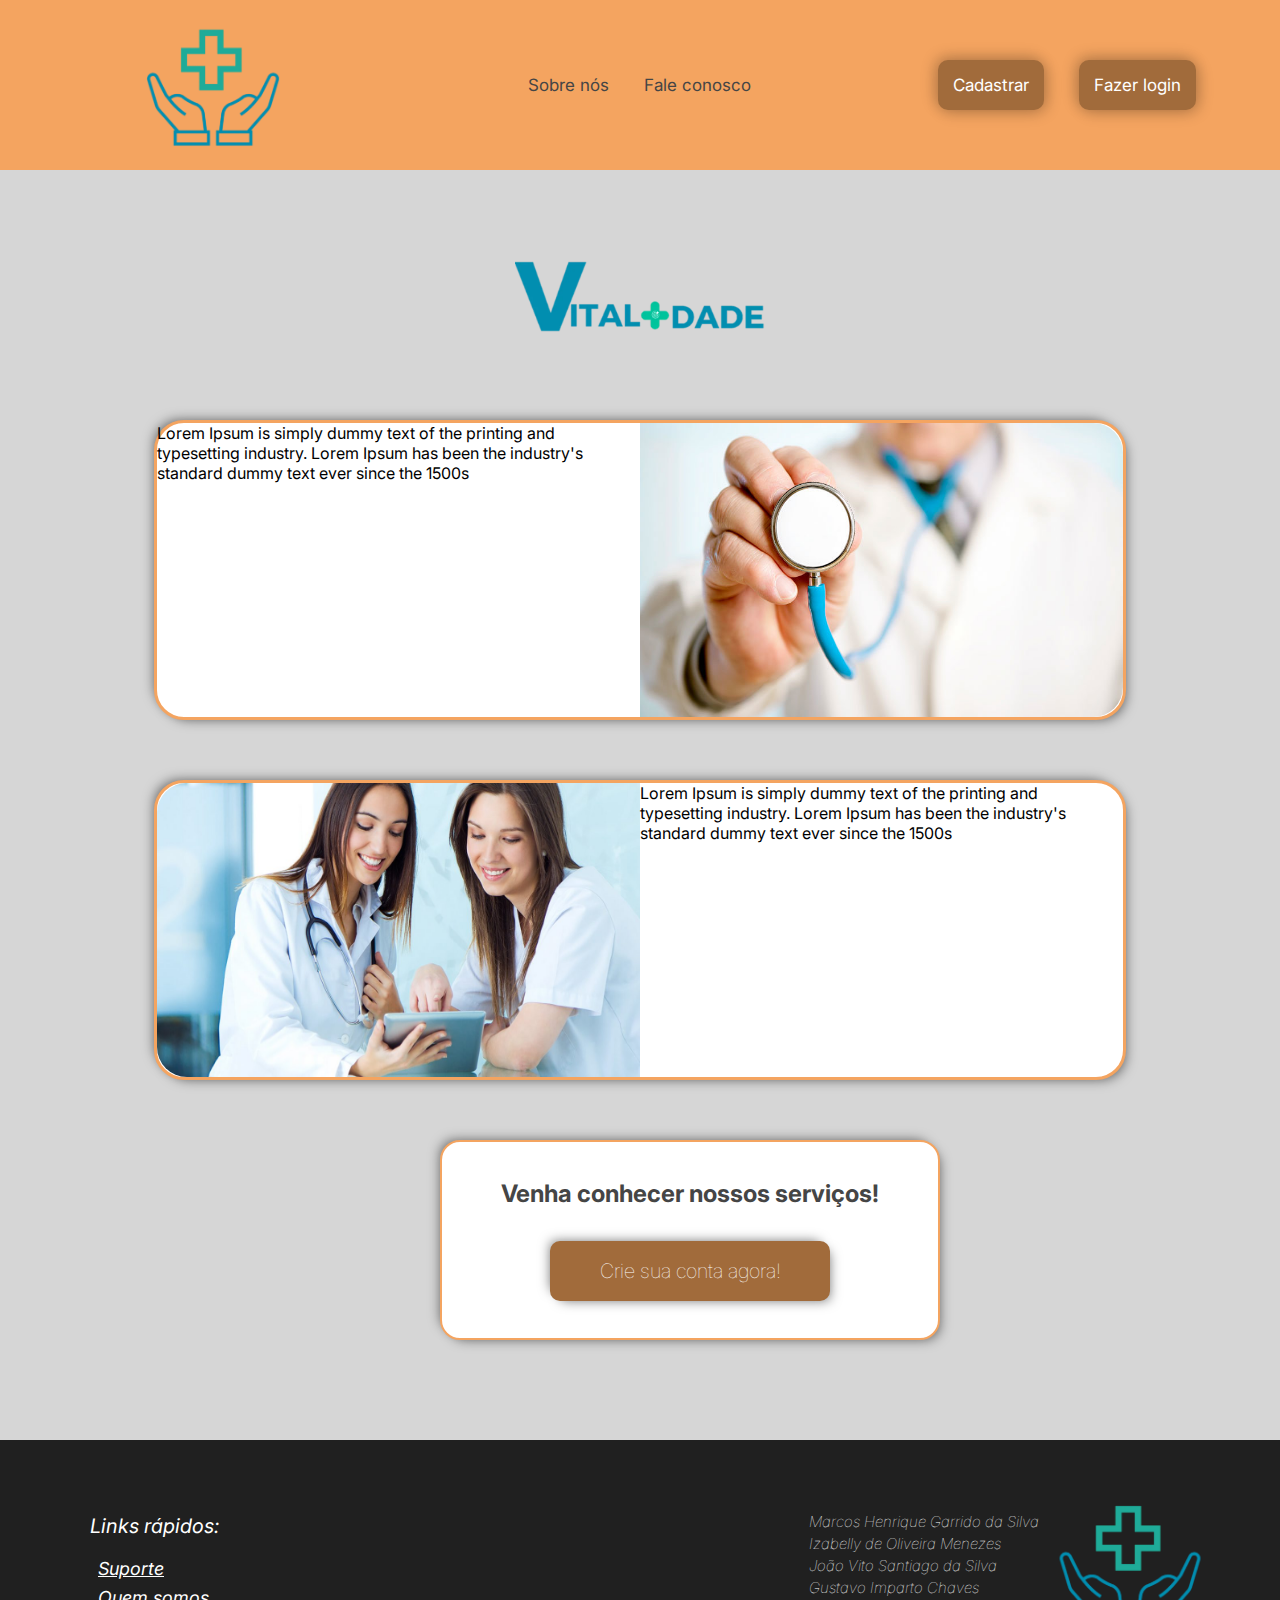
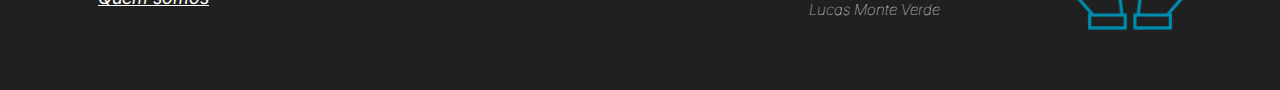
<file: GS -Style/index.html>
<!DOCTYPE html>
<html lang="pt-br">
<head>
    <meta charset="UTF-8">
    <meta name="viewport" content="width=device-width, initial-scale=1.0">
    <title>Index</title>
    <link rel="stylesheet" href="./css/style.css">
    <link rel="stylesheet" href="./css/index.css">
</head>
<body>
    <header>
        <a href="index.html">
            <img src="./images/VitalidadeLogo.png" height="150px" width="150" alt="Vitalidade Logo" class="logo">
        </a>
        <nav class="navegar">
            <ul class="listaHeader">
                <li class="itemHeader"><a href="./quemSomos.html">Sobre nós</a></li>
                <li class="itemHeader"><a href="./suporte.html">Fale conosco</a></li>
            </ul>
        </nav>
        <nav class="login">
            <ul class="listaHeader">
                <li class="itemHeader"><a href="./cadastrar.html">Cadastrar</a></li>
                <li class="itemHeader"><a href="./login.html">Fazer login</a></li>
            </ul>
        </nav>
    </header>

    <div class="corpo">
        <div>
            <img src="./images/VitalidadeEscrito.png" height="250px" width="250" alt="Vitalidade">
    
        </div>
        <section class="primeiraSection">
            <div class="anuncio">
                <div>
                    <p> Lorem Ipsum is simply dummy text of the printing and typesetting industry. Lorem Ipsum has been the industry's standard dummy text ever since the 1500s</p>
                </div>
                <img src="./images/imagesMed/caletoscopio.jpg" alt="caletoscopio" class="imageMed1">
            </div>
            <div class="anuncio">
                <img src="./images/imagesMed/intermedica.jpg" alt="intermedica" class="imageMed2">
                <div>
                    <p> Lorem Ipsum is simply dummy text of the printing and typesetting industry. Lorem Ipsum has been the industry's standard dummy text ever since the 1500s</p>
                </div>
            </div>

        </section>

        <section class="crieSuaConta">

            <div class="contato">
                <h2> Venha conhecer nossos serviços!</h2>
                
                <a href="./cadastrar.html" class="contrate">Crie sua conta agora!</a>
            </div>
            
        </section>
       
        
        
        
    </div>

    <footer>
        <nav class="linksRapidos">
            <p>Links rápidos:</p>
            <ul class="links">
                <li class="link"><a href="./suporte.html">Suporte</a></li>
                <li class="link"><a href="./quemSomos.html">Quem somos</a></li>
            </ul>
        </nav>

        <div class="shield">
            <ul class="grupo">
                <li class="integrante">Marcos Henrique Garrido da Silva</li>
                <li class="integrante">Izabelly de Oliveira Menezes</li>
                <li class="integrante">João Vito Santiago da Silva</li>
                <li class="integrante">Gustavo Imparto Chaves</li>
                <li class="integrante">Lucas Monte Verde</li>
            </ul>
            <img src="./images/VitalidadeLogo.png" height="160px" width="160px">
        </div>
    </footer>
</body>
</html>
</file>
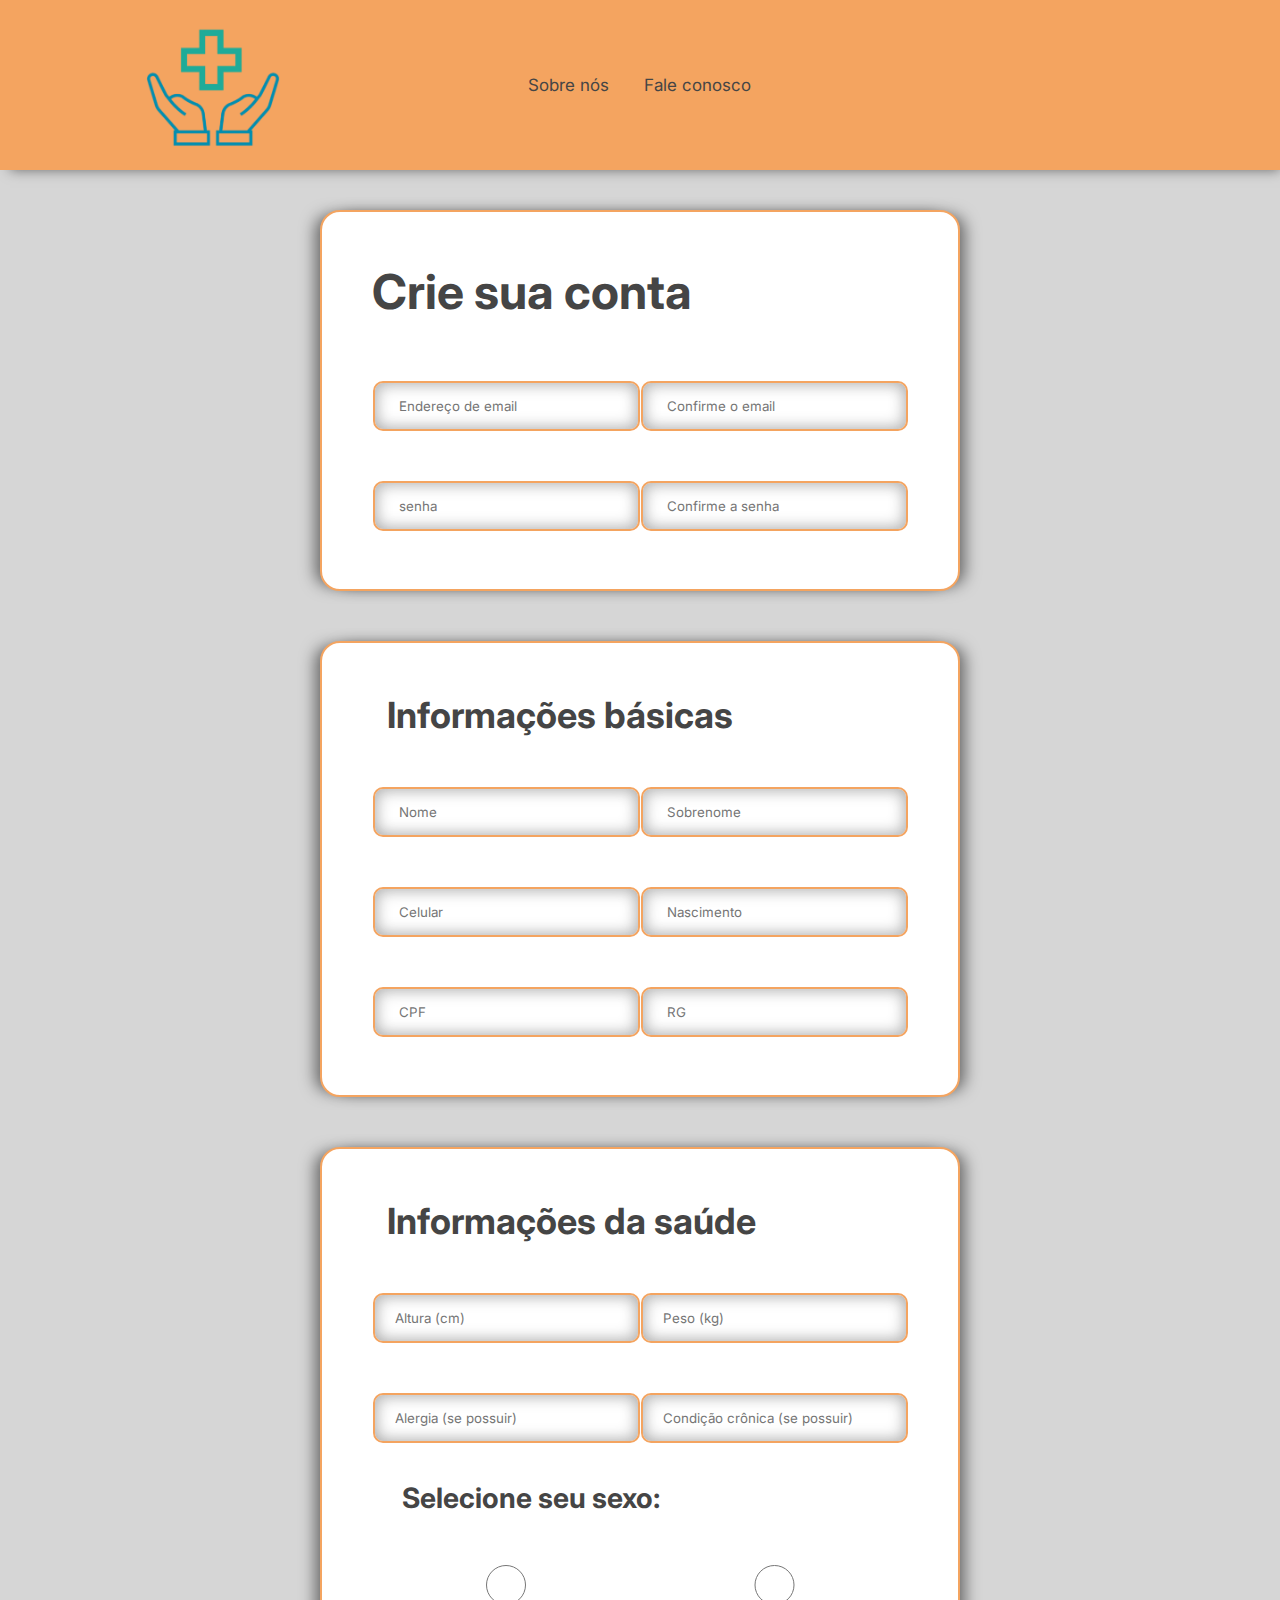
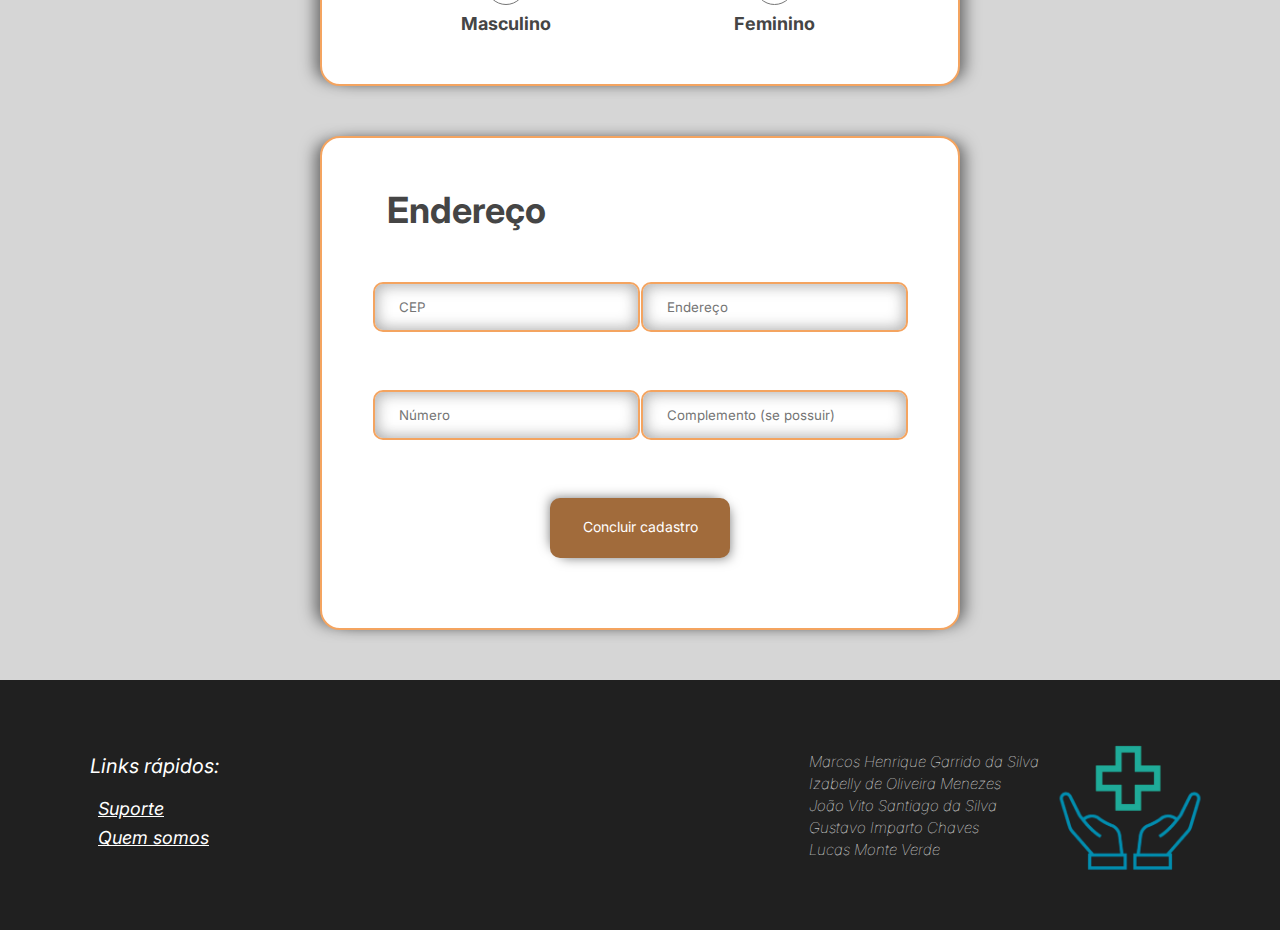
<file: GS -Style/cadastrar.html>
<!DOCTYPE html>
<html lang="pt-br">
<head>
    <meta charset="UTF-8">
    <meta name="viewport" content="width=device-width, initial-scale=1.0">
    <title>Cadastrar</title>
    <link rel="stylesheet" href="./css/style.css">
    <link rel="stylesheet" href="./css/cadastro.css">
</head>
<body>
    <header>
        <a href="index.html">
            <img src="./images/VitalidadeLogo.png" height="150px" width="150" alt="Vitalidade Logo" class="logo">
        </a>
        <nav class="navegar">
            <ul class="listaHeader">
                <li class="itemHeader"><a href="./quemSomos.html">Sobre nós</a></li>
                <li class="itemHeader"><a href="./suporte.html">Fale conosco</a></li>
            </ul>
        </nav>
    </header>


    <div class="telaCad">
        <div class="efetuarCad">
            <h1>Crie sua conta</h1>
            <div class="gridding">
                <div class="part1">
                    
                    <input type="email" id="email" name="email" placeholder=" Endereço de email" required>
                    <input type="senha" id="senha" name="senha"  placeholder=" senha" required>
                   
                </div>

                <div class="part2">
                    <input type="confirmarEmail" id="confirmarEmail" name="confirmarEmail" placeholder=" Confirme o email" required>
                    <input type="confirmarSenha" id="confirmarSenha" name="confirmarSenha"  placeholder=" Confirme a senha" required>
                    
                </div>
            </div>

        </div>
    </div>

    
    <div class="telaCad">
        <div class="efetuarCad">
            <h2>Informações básicas</h2>
            <div class="gridding">
                <div class="part1">
                    <input type="nome" id="nome" name="nome" placeholder=" Nome" required>
                    <input type="celular" id="celular" name="celular" placeholder=" Celular" required>
                    <input type="CPF" id="CPF" name="CPF" placeholder=" CPF" required>
                </div>

                <div class="part2">
                    <input type="sobrenome" id="sobrenome" name="sobrenome" placeholder=" Sobrenome" required>
                    <input type="nascimento" id="nascimento" name="nascimento"  placeholder=" Nascimento" required>
                    <input type="RG" id="RG" name="RG" placeholder=" RG" required>
                </div>
                
                
            </div>
        </div>
    </div>

    <div class="telaCad">
        <div class="efetuarCad">
            <h2>Informações da saúde</h2>
            <div class="gridding">
                <div class="part1">
                    <input type="altura" id="altura" name="altura" placeholder="Altura (cm)" required>
                    <input type="alergia" id="alergia" name="alergia" placeholder="Alergia (se possuir)">
                </div>

                <div class="part2">
                    <input type="peso" id="peso" name="peso" placeholder="Peso (kg)" required>
                    <input type="condicao" id="condicao" name="condicao" placeholder="Condição crônica (se possuir)">
                </div>
                
                
            </div>
            <label for="sexo" class="labelSexo">
                <h3>Selecione seu sexo:</h3>
                <div class="gridding">
                    <label>
                        <input type="radio" name="sexo" value="masculino" class="opcaoSexo"> Masculino
                    </label>
                    <label>
                        <input type="radio" name="sexo" value="feminino" class="opcaoSexo"> Feminino
                    </label>
                </div>
            </label>
        </div>
    </div>

    <div class="telaCad">
        <div class="efetuarCad">
            
            <h2>Endereço</h2>
            
            <div class="gridding">
                <div class="part1">
                    <input type="CEP" id="CEP" name="CEP" placeholder=" CEP" required>
                </div>

                <div class="part2"> 
                    <input type="endereco" id="endereco" name="endereco" placeholder=" Endereço" required>
                </div>
            </div>
                

            <div class="gridding">
                <div class="part1">
                    <input type="numero" id="numero"  name="numero" placeholder=" Número" required>
                </div>
                <div class="part2">
                    <input type="complemento" id="complemento" name="complemento" placeholder=" Complemento (se possuir)">
                </div>
            </div>
                    
            

            <a href="./usuario.html" class="buttom">Concluir cadastro</a>
        </div>
    </div>



    <footer>
        <nav class="linksRapidos">
            <p>Links rápidos:</p>
            <ul class="links">
                <li class="link"><a href="./suporte.html">Suporte</a></li>
                <li class="link"><a href="./quemSomos.html">Quem somos</a></li>
            </ul>
        </nav>

        <div class="shield">
            <ul class="grupo">
                <li class="integrante">Marcos Henrique Garrido da Silva</li>
                <li class="integrante">Izabelly de Oliveira Menezes</li>
                <li class="integrante">João Vito Santiago da Silva</li>
                <li class="integrante">Gustavo Imparto Chaves</li>
                <li class="integrante">Lucas Monte Verde</li>
            </ul>
            <img src="./images/VitalidadeLogo.png" height="160px" width="160px">
        </div>
    </footer>
</body>
</html>
</file>
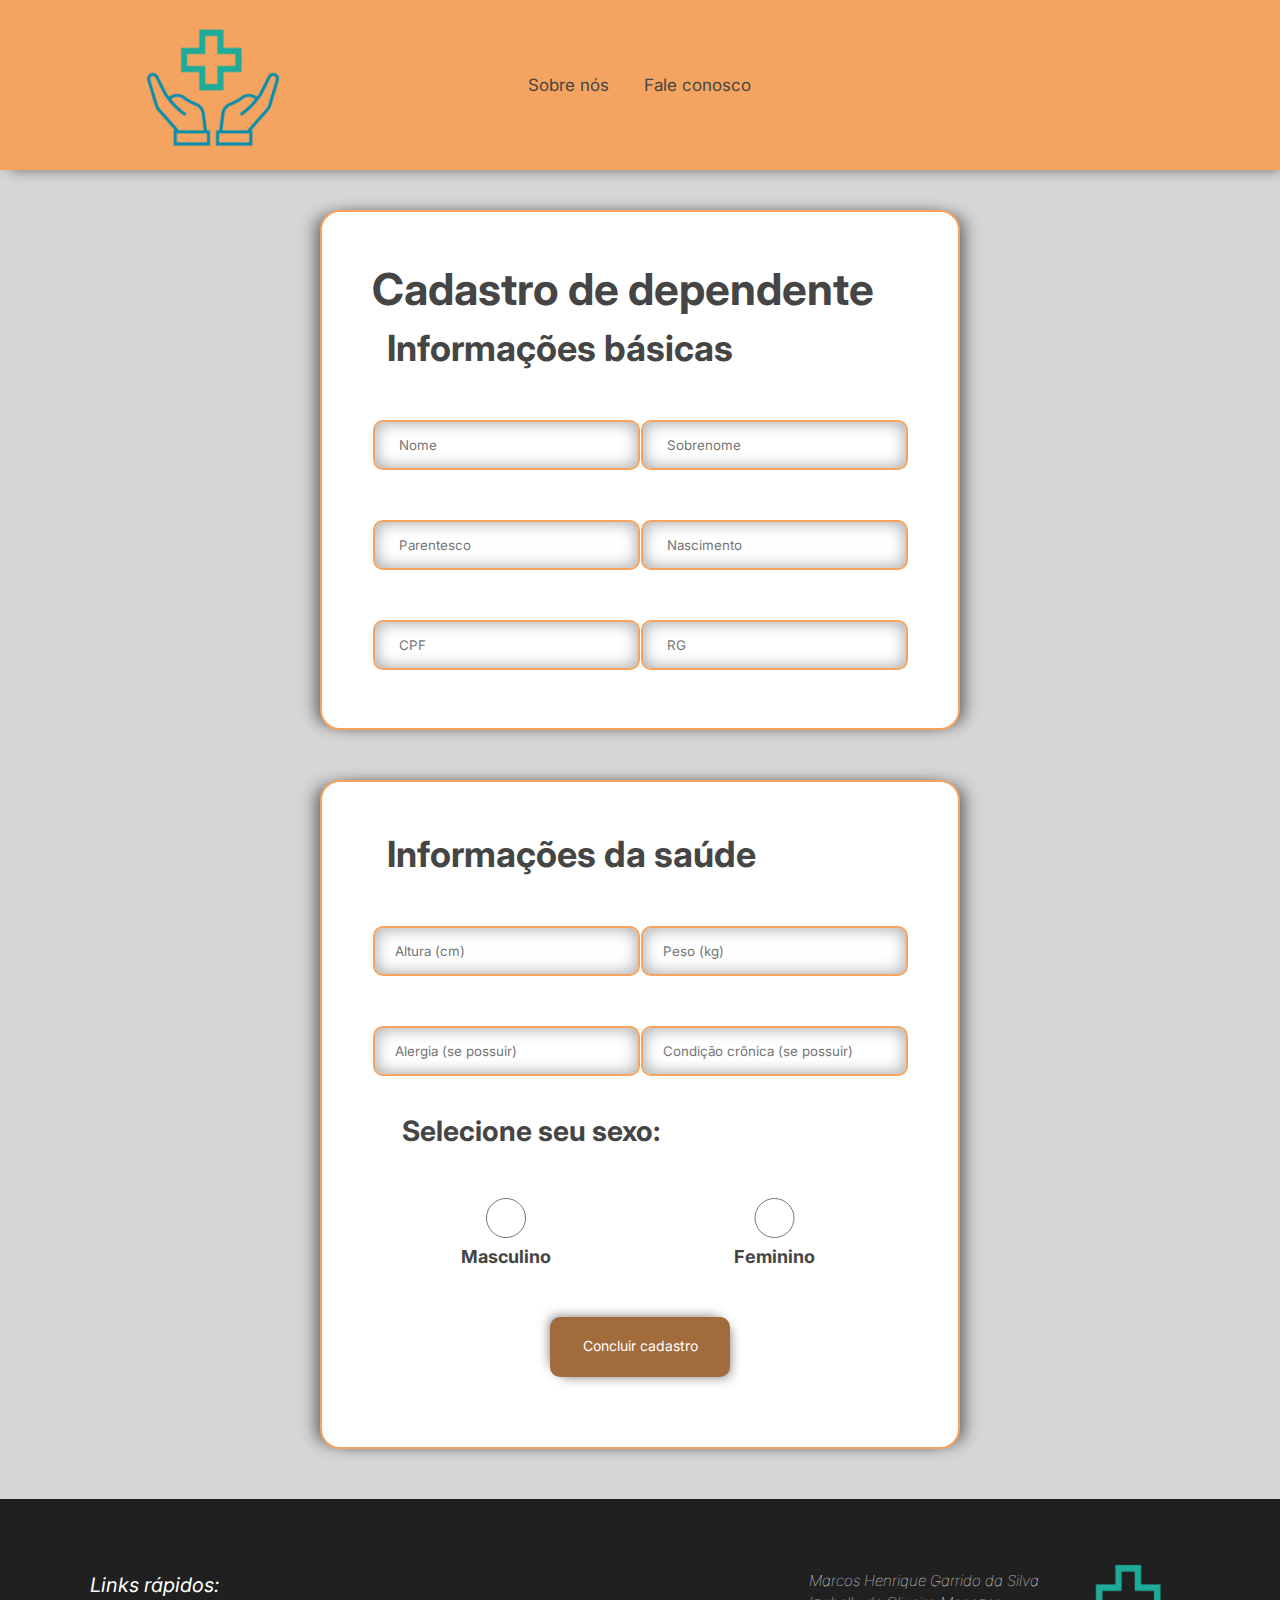
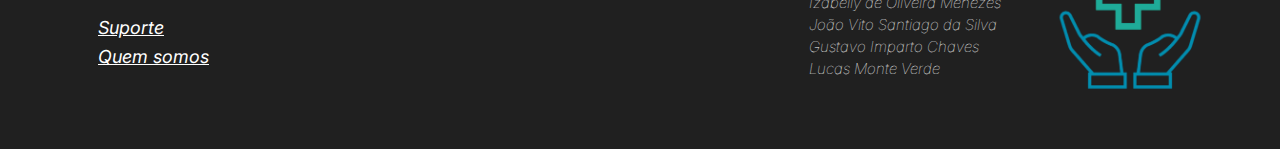
<file: GS -Style/cadastrarDependente.html>
<!DOCTYPE html>
<html lang="pt-br">
<head>
    <meta charset="UTF-8">
    <meta name="viewport" content="width=device-width, initial-scale=1.0">
    <title>Cadastrar</title>
    <link rel="stylesheet" href="./css/style.css">
    <link rel="stylesheet" href="./css/cadastro.css">
</head>
<body>
    <header>
        <a href="index.html">
            <img src="./images/VitalidadeLogo.png" height="150px" width="150" alt="Vitalidade Logo" class="logo">
        </a>
        <nav class="navegar">
            <ul class="listaHeader">
                <li class="itemHeader"><a href="./quemSomos.html">Sobre nós</a></li>
                <li class="itemHeader"><a href="./suporte.html">Fale conosco</a></li>
            </ul>
        </nav>
    </header>


    <div class="telaCad">
        <div class="efetuarCad">
            <h1 class="cadDepend">Cadastro de dependente</h1>
            <h2>Informações básicas</h2>
            <div class="gridding">
                <div class="part1">
                    <input type="nome" id="nome" name="nome" placeholder=" Nome" required>
                    <input type="parentesco" id="parentesco" name="parentesco" placeholder=" Parentesco" required>
                    <input type="CPF" id="CPF" name="CPF" placeholder=" CPF" required>
                </div>

                <div class="part2">
                    <input type="sobrenome" id="sobrenome" name="sobrenome" placeholder=" Sobrenome" required>
                    <input type="nascimento" id="nascimento" name="nascimento"  placeholder=" Nascimento" required>
                    <input type="RG" id="RG" name="RG" placeholder=" RG" required>
                </div>
                
                
            </div>
        </div>
    </div>

    <div class="telaCad">
        <div class="efetuarCad">
            <h2>Informações da saúde</h2>
            <div class="gridding">
                <div class="part1">
                    <input type="altura" id="altura" name="altura" placeholder="Altura (cm)" required>
                    <input type="alergia" id="alergia" name="alergia" placeholder="Alergia (se possuir)">
                </div>

                <div class="part2">
                    <input type="peso" id="peso" name="peso" placeholder="Peso (kg)" required>
                    <input type="condicao" id="condicao" name="condicao" placeholder="Condição crônica (se possuir)">
                </div>
                
                
            </div>
            <label for="sexo" class="labelSexo">
                <h3>Selecione seu sexo:</h3>
                <div class="gridding">
                    <label>
                        <input type="radio" name="sexo" value="masculino" class="opcaoSexo"> Masculino
                    </label>
                    <label>
                        <input type="radio" name="sexo" value="feminino" class="opcaoSexo"> Feminino
                    </label>
                </div>
            </label>
        
            <a href="./usuario.html" class="buttom">Concluir cadastro</a>
        </div>
    </div>



    <footer>
        <nav class="linksRapidos">
            <p>Links rápidos:</p>
            <ul class="links">
                <li class="link"><a href="./suporte.html">Suporte</a></li>
                <li class="link"><a href="./quemSomos.html">Quem somos</a></li>
            </ul>
        </nav>

        <div class="shield">
            <ul class="grupo">
                <li class="integrante">Marcos Henrique Garrido da Silva</li>
                <li class="integrante">Izabelly de Oliveira Menezes</li>
                <li class="integrante">João Vito Santiago da Silva</li>
                <li class="integrante">Gustavo Imparto Chaves</li>
                <li class="integrante">Lucas Monte Verde</li>
            </ul>
            <img src="./images/VitalidadeLogo.png" height="160px" width="160px">
        </div>
    </footer>
</body>
</html>
</file>
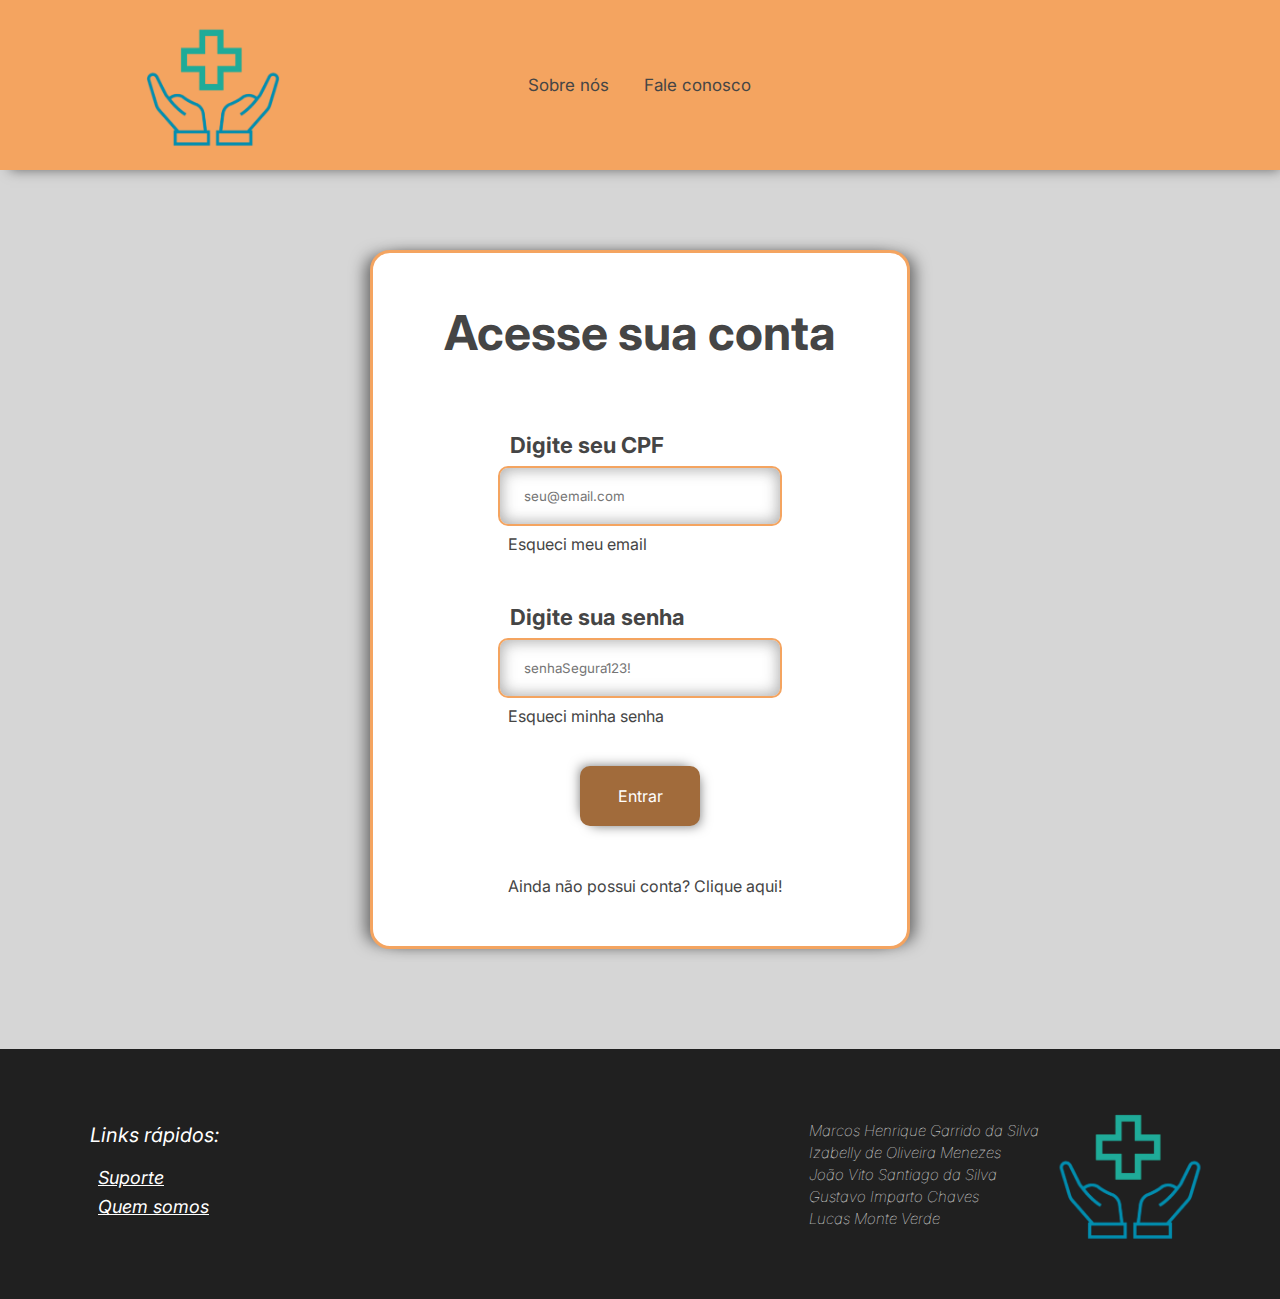
<file: GS -Style/login.html>
<!DOCTYPE html>
<html lang="pt-br">
<head>
    <meta charset="UTF-8">
    <meta name="viewport" content="width=device-width, initial-scale=1.0">
    <title>Login</title>
    <link rel="stylesheet" href="./css/style.css">
    <link rel="stylesheet" href="./css/login.css">
</head>
<body>
    <header>
        <a href="index.html">
            <img src="./images/VitalidadeLogo.png" height="150px" width="150" alt="Vitalidade Logo" class="logo">
        </a>
        
        <nav class="navegar">
            <ul class="listaHeader">
                <li class="itemHeader"><a href="./quemSomos.html">Sobre nós</a></li>
                <li class="itemHeader"><a href="./suporte.html">Fale conosco</a></li>
            </ul>
        </nav>
    </header>


    <div class="telaLogin">
        <h1>Acesse sua conta</h1>
        <div class="efetuarLogin">

            <label> Digite seu CPF</label>
            <input type="CPF" id="CPF" name="CPF" placeholder=" seu@email.com" required>
            <a href="./recuperar.html">Esqueci meu email</a>

            <label> Digite sua senha</label>
            <input type="password" id="password" name="password" placeholder=" senhaSegura123!" requiredrequired>
            <a href="./recuperar.html">Esqueci minha senha</a>

            <button type="submit">Entrar</button>

            <a href="./cadastrar.html">Ainda não possui conta? Clique aqui!</a>
        </div>    
    </div>



    <footer>
        <nav class="linksRapidos">
            <p>Links rápidos:</p>
            <ul class="links">
                <li class="link"><a href="./suporte.html">Suporte</a></li>
                <li class="link"><a href="./quemSomos.html">Quem somos</a></li>
            </ul>
        </nav>

        <div class="shield">
            <ul class="grupo">
                <li class="integrante">Marcos Henrique Garrido da Silva</li>
                <li class="integrante">Izabelly de Oliveira Menezes</li>
                <li class="integrante">João Vito Santiago da Silva</li>
                <li class="integrante">Gustavo Imparto Chaves</li>
                <li class="integrante">Lucas Monte Verde</li>
            </ul>
            <img src="./images/VitalidadeLogo.png" height="160px" width="160px">
        </div>
    </footer>
</body>
</html>
</file>
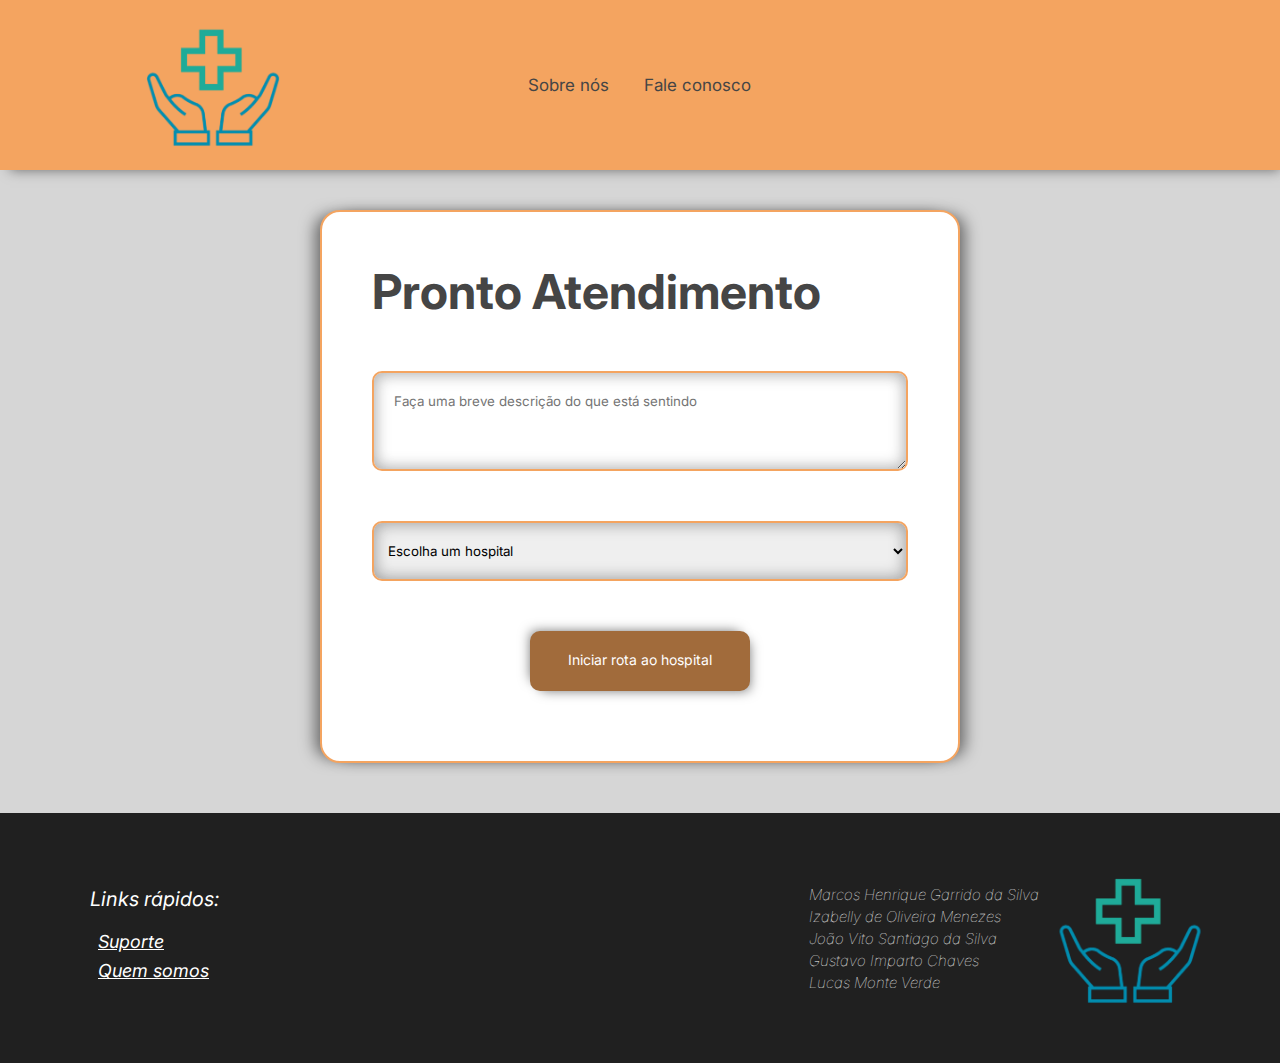
<file: GS -Style/prontoAtendimento.html>
<!DOCTYPE html>
<html lang="pt-br">
<head>
    <meta charset="UTF-8">
    <meta name="viewport" content="width=device-width, initial-scale=1.0">
    <title>Cadastrar</title>
    <link rel="stylesheet" href="./css/style.css">
    <link rel="stylesheet" href="./css/prontoAtendimento.css">
</head>
<body>
    <header>
        <a href="index.html">
            <img src="./images/VitalidadeLogo.png" height="150px" width="150" alt="Vitalidade Logo" class="logo">
        </a>
        <nav class="navegar">
            <ul class="listaHeader">
                <li class="itemHeader"><a href="./quemSomos.html">Sobre nós</a></li>
                <li class="itemHeader"><a href="./suporte.html">Fale conosco</a></li>
            </ul>
        </nav>
    </header>


    <div class="telaCad">
        <div class="efetuarCad">
            <h1>Pronto Atendimento</h1>
            
            <textarea id="texto" name="texto" rows="4" cols="50" placeholder="Faça uma breve descrição do que está sentindo" class="breveTexto"></textarea>


            
            <select id="opcoes" name="opcoes">
                <option value="" disabled selected>Escolha um hospital</option>
                <option value="notreDame">Notre Dame Intermédica</option>
            </select>
            
        
            <a href="./usuario.html" class="buttom">Iniciar rota ao hospital</a>
        </div>
    </div>



    <footer>
        <nav class="linksRapidos">
            <p>Links rápidos:</p>
            <ul class="links">
                <li class="link"><a href="./suporte.html">Suporte</a></li>
                <li class="link"><a href="./quemSomos.html">Quem somos</a></li>
            </ul>
        </nav>

        <div class="shield">
            <ul class="grupo">
                <li class="integrante">Marcos Henrique Garrido da Silva</li>
                <li class="integrante">Izabelly de Oliveira Menezes</li>
                <li class="integrante">João Vito Santiago da Silva</li>
                <li class="integrante">Gustavo Imparto Chaves</li>
                <li class="integrante">Lucas Monte Verde</li>
            </ul>
            <img src="./images/VitalidadeLogo.png" height="160px" width="160px">
        </div>
    </footer>
</body>
</html>
</file>
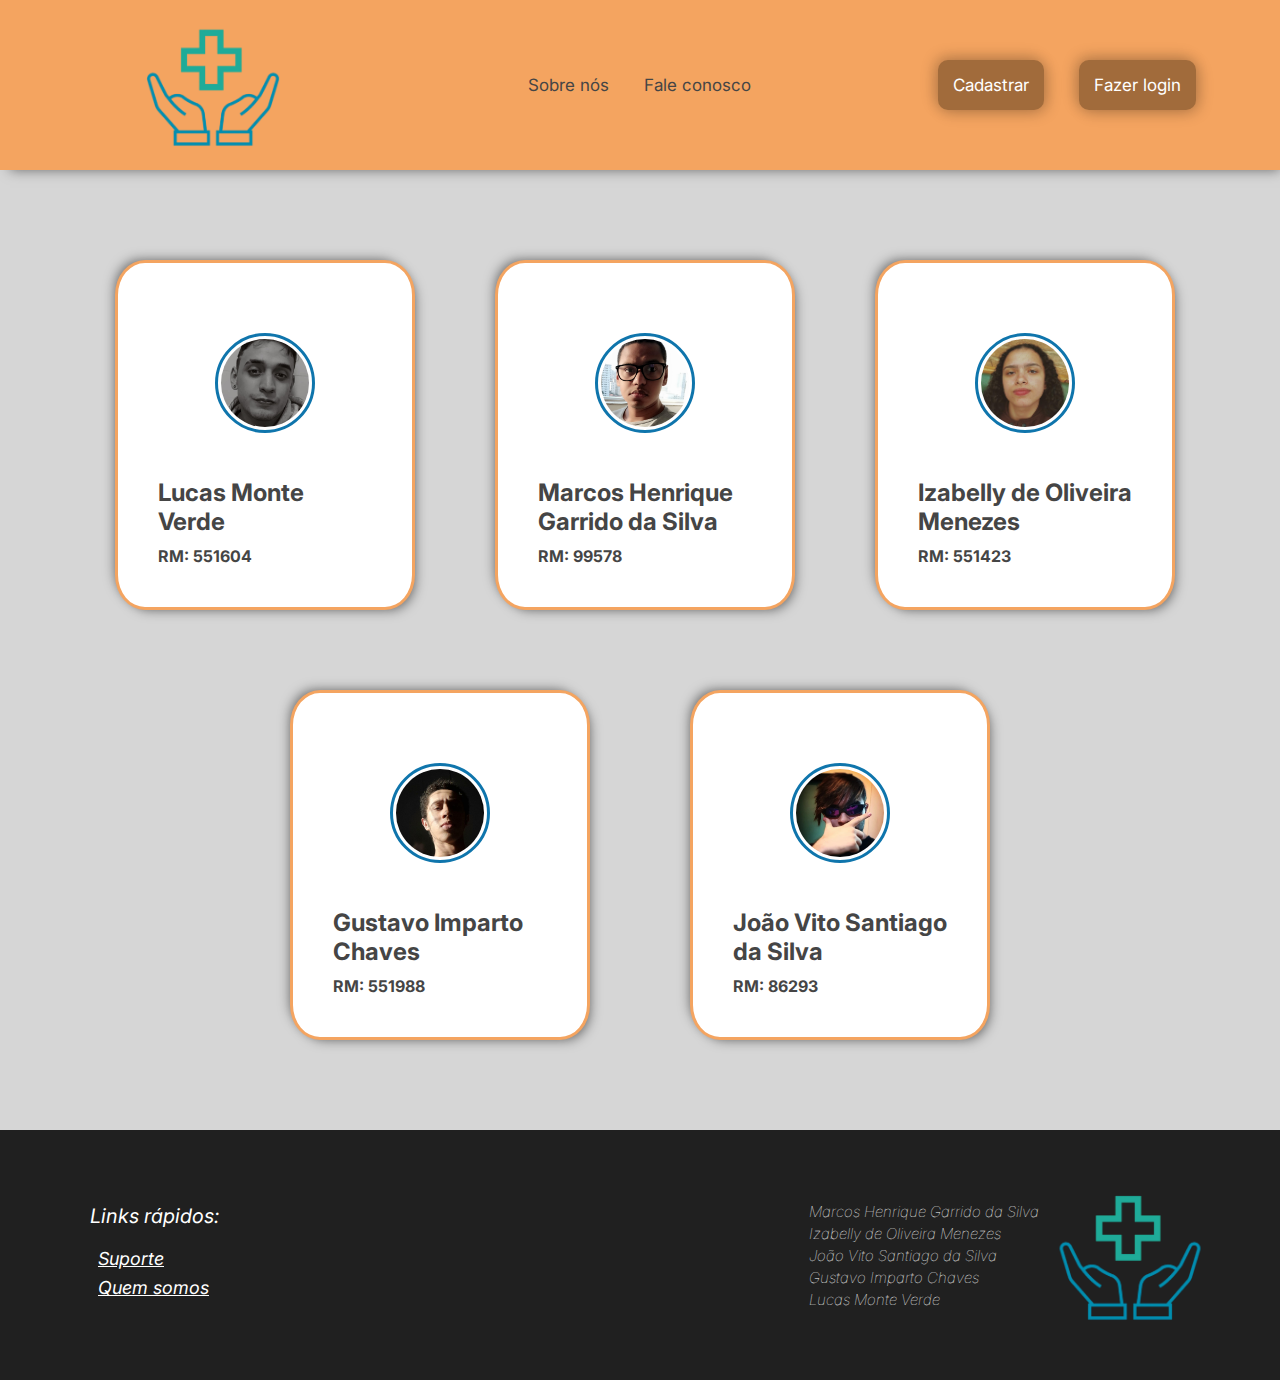
<file: GS -Style/quemSomos.html>
<!DOCTYPE html>
<html lang="pt-br">
<head>
    <meta charset="UTF-8">
    <meta name="viewport" content="width=device-width, initial-scale=1.0">
    <title>Quem Somos</title>
    <link rel="stylesheet" href="./css/style.css">
    <link rel="stylesheet" href="./css/quemSomos.css">
</head>
<body>
    <header>
        <a href="index.html">
            <img src="./images/VitalidadeLogo.png" height="150px" width="150" alt="Vitalidade Logo" class="logo">
        </a>
        <nav class="navegar">
            <ul class="listaHeader">
                <li class="itemHeader"><a href="./quemSomos.html">Sobre nós</a></li>
                <li class="itemHeader"><a href="./suporte.html">Fale conosco</a></li>
            </ul>
        </nav>
        <nav class="login">
            <ul class="listaHeader">
                <li class="itemHeader"><a href="./cadastrar.html">Cadastrar</a></li>
                <li class="itemHeader"><a href="./login.html">Fazer login</a></li>
            </ul>
        </nav>
    </header>
    <div class="quemSomos">
        <div class="part1">
            <div class="aluno">
                <img src="./images/imagesIntegrantes/Lucas.png" height="100px" width="100" alt="Aluno" class="Aluno">
                <h2> Lucas Monte Verde</h2>
                <h3> RM: 551604</h3>
            </div>
            <div class="aluno">
                <img src="./images/imagesIntegrantes/Mark.jpg" height="100px" width="100" alt="Aluno" class="Aluno">
                <h2> Marcos Henrique Garrido da Silva</h2>
                <h3> RM: 99578</h3>
            </div>
            <div class="aluno">
                <img src="./images/imagesIntegrantes/Izabelly.png" height="100px" width="100" alt="Aluno" class="Aluno">
                <h2> Izabelly de Oliveira Menezes</h2>
                <h3> RM: 551423</h3>
            </div>
        </div>
        <div class="part2">
            <div class="aluno">
                <img src="./images/imagesIntegrantes/Gustavo.png" height="100px" width="100" alt="Aluno" class="Aluno">
                <h2> Gustavo Imparto Chaves</h2>
                <h3> RM: 551988</h3>
            </div>
            <div class="aluno">
                <img src="./images/imagesIntegrantes/JoaoVito.png" height="100px" width="100" alt="Aluno" class="Aluno">
                <h2> João Vito Santiago da Silva</h2>
                <h3> RM: 86293</h3>
            </div>
            </div>
        </div>
   
    </div>
    <footer>
        <nav class="linksRapidos">
            <p>Links rápidos:</p>
            <ul class="links">
                <li class="link"><a href="./suporte.html">Suporte</a></li>
                <li class="link"><a href="./quemSomos.html">Quem somos</a></li>
            </ul>
        </nav>

        <div class="shield">
            <ul class="grupo">
                <li class="integrante">Marcos Henrique Garrido da Silva</li>
                <li class="integrante">Izabelly de Oliveira Menezes</li>
                <li class="integrante">João Vito Santiago da Silva</li>
                <li class="integrante">Gustavo Imparto Chaves</li>
                <li class="integrante">Lucas Monte Verde</li>
            </ul>
            <img src="./images/VitalidadeLogo.png" height="160px" width="160px">
        </div>
    </footer>
</body>
</html>
</file>
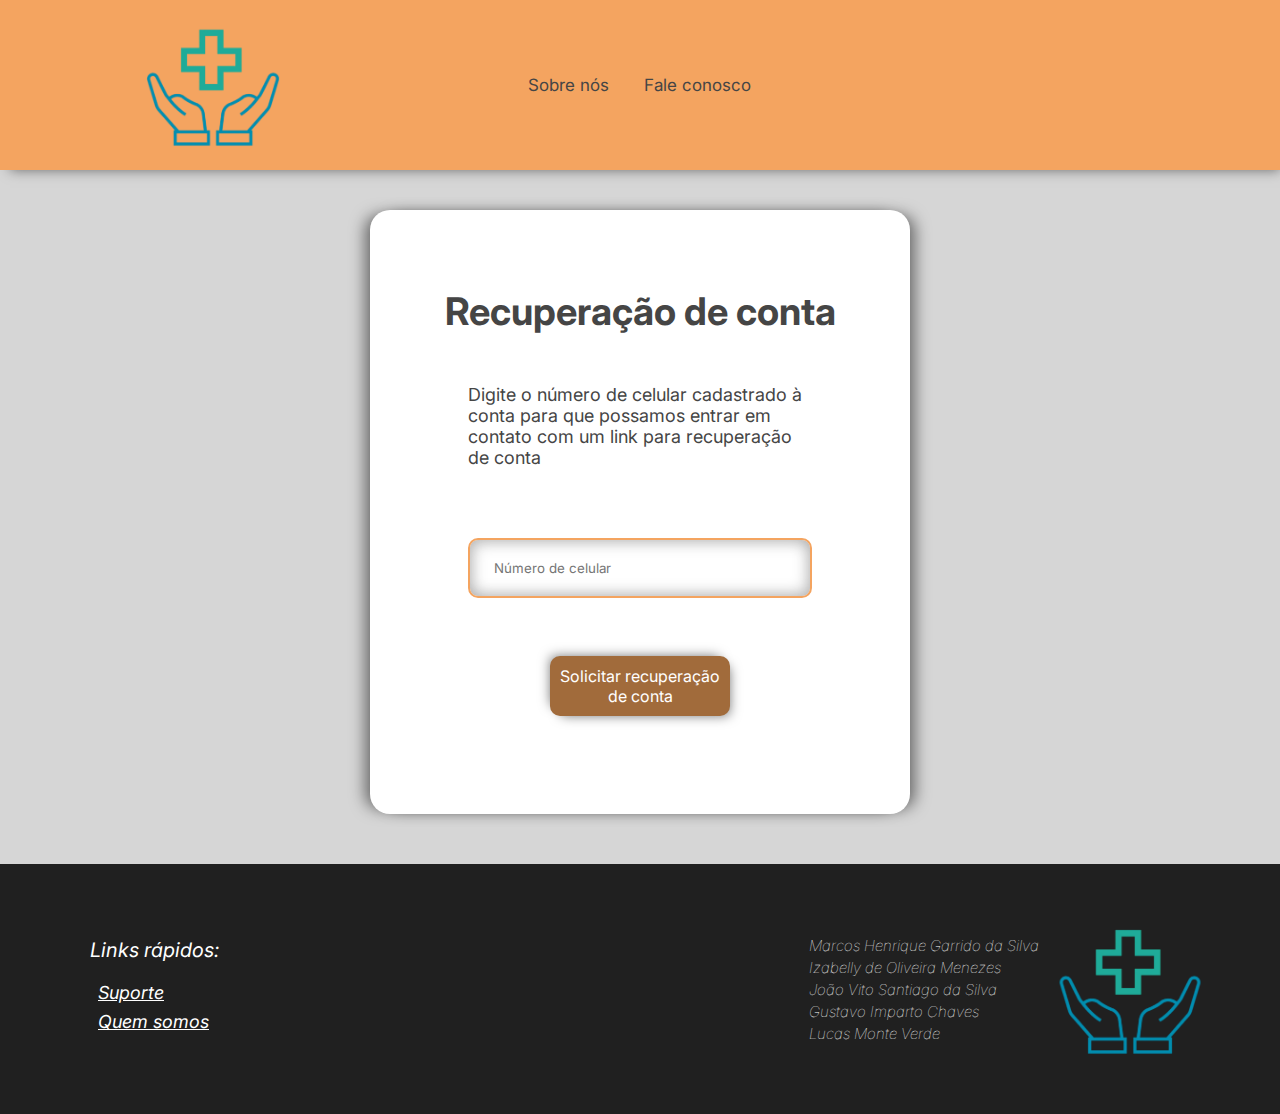
<file: GS -Style/recuperar.html>
<!DOCTYPE html>
<html lang="pt-br">
<head>
    <meta charset="UTF-8">
    <meta name="viewport" content="width=device-width, initial-scale=1.0">
    <title>Recuperar conta</title>
    <link rel="stylesheet" href="./css/style.css">
    <link rel="stylesheet" href="./css/recuperar.css">
</head>
<body>
    <header>
        <a href="index.html">
            <img src="./images/VitalidadeLogo.png" height="150px" width="150" alt="Vitalidade Logo" class="logo">
        </a>
        
        <nav class="navegar">
            <ul class="listaHeader">
                <li class="itemHeader"><a href="./quemSomos.html">Sobre nós</a></li>
                <li class="itemHeader"><a href="./suporte.html">Fale conosco</a></li>
            </ul>
        </nav>
    </header>


    <div class="telaRecuperar">
        <h1>Recuperação de conta</h1>
        <div class="recuperarConta">

            <p>Digite o número de celular cadastrado à conta para que possamos entrar em contato com um link para recuperação de conta</p>
            <input type="celular" id="celular" name="celular" placeholder=" Número de celular" required>
            <button type="submit">Solicitar recuperação de conta</button>
        </div>    
    </div>



    <footer>
        <nav class="linksRapidos">
            <p>Links rápidos:</p>
            <ul class="links">
                <li class="link"><a href="./suporte.html">Suporte</a></li>
                <li class="link"><a href="./quemSomos.html">Quem somos</a></li>
            </ul>
        </nav>

        <div class="shield">
            <ul class="grupo">
                <li class="integrante">Marcos Henrique Garrido da Silva</li>
                <li class="integrante">Izabelly de Oliveira Menezes</li>
                <li class="integrante">João Vito Santiago da Silva</li>
                <li class="integrante">Gustavo Imparto Chaves</li>
                <li class="integrante">Lucas Monte Verde</li>
            </ul>
            <img src="./images/VitalidadeLogo.png" height="160px" width="160px">
        </div>
    </footer>
</body>
</html>
</file>
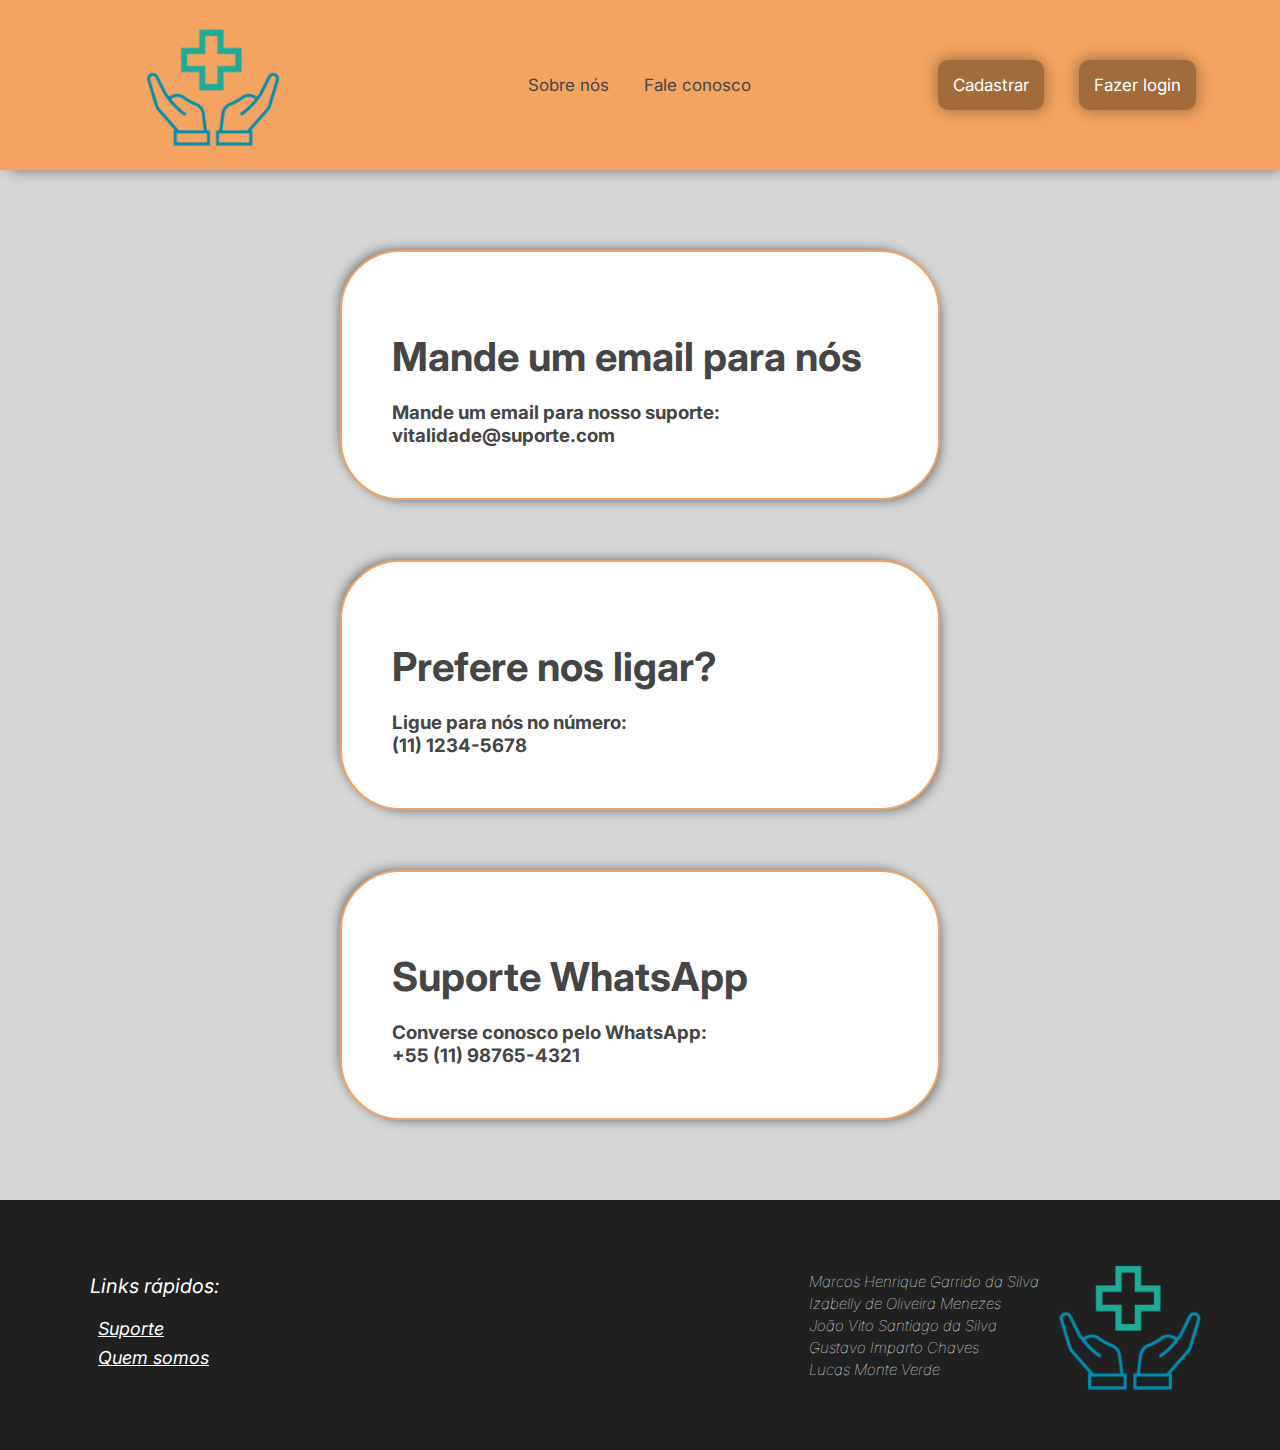
<file: GS -Style/suporte.html>
<!DOCTYPE html>
<html lang="pt-br">
<head>
    <meta charset="UTF-8">
    <meta name="viewport" content="width=device-width, initial-scale=1.0">
    <title>Suporte</title>
    <link rel="stylesheet" href="./css/style.css">
    <link rel="stylesheet" href="./css/suporte.css">
</head>
<body>
    <header>
        <a href="index.html">
            <img src="./images/VitalidadeLogo.png" height="150px" width="150" alt="Vitalidade Logo" class="logo">
        </a>
        
        <nav class="navegar">
            <ul class="listaHeader">
                <li class="itemHeader"><a href="./quemSomos.html">Sobre nós</a></li>
                <li class="itemHeader"><a href="./suporte.html">Fale conosco</a></li>
            </ul>
        </nav>
        <nav class="login">
            <ul class="listaHeader">
                <li class="itemHeader"><a href="./cadastrar.html">Cadastrar</a></li>
                <li class="itemHeader"><a href="./login.html">Fazer login</a></li>
            </ul>
        </nav>
    </header>
    <div class="suporte">
        <div class="contato">
            <h2>Mande um email para nós</h2>
            <h3>Mande um email para nosso suporte: <br> vitalidade@suporte.com</h3>
        </div>
        <div class="contato">
            <h2>Prefere nos ligar?</h2>
            <h3>Ligue para nós no número: <br> (11) 1234-5678</h3>
        </div>
        <div class="contato">
            <h2>Suporte WhatsApp</h2>
            <h3>Converse conosco pelo WhatsApp: <br> +55 (11) 98765-4321</h3>
        </div>
    </div>
    <footer>
        <nav class="linksRapidos">
            <p>Links rápidos:</p>
            <ul class="links">
                <li class="link"><a href="./suporte.html">Suporte</a></li>
                <li class="link"><a href="./quemSomos.html">Quem somos</a></li>
            </ul>
        </nav>

        <div class="shield">
            <ul class="grupo">
                <li class="integrante">Marcos Henrique Garrido da Silva</li>
                <li class="integrante">Izabelly de Oliveira Menezes</li>
                <li class="integrante">João Vito Santiago da Silva</li>
                <li class="integrante">Gustavo Imparto Chaves</li>
                <li class="integrante">Lucas Monte Verde</li>
            </ul>
            <img src="./images/VitalidadeLogo.png" height="160px" width="160px">
        </div>
    </footer>
</body>
</html>
</file>
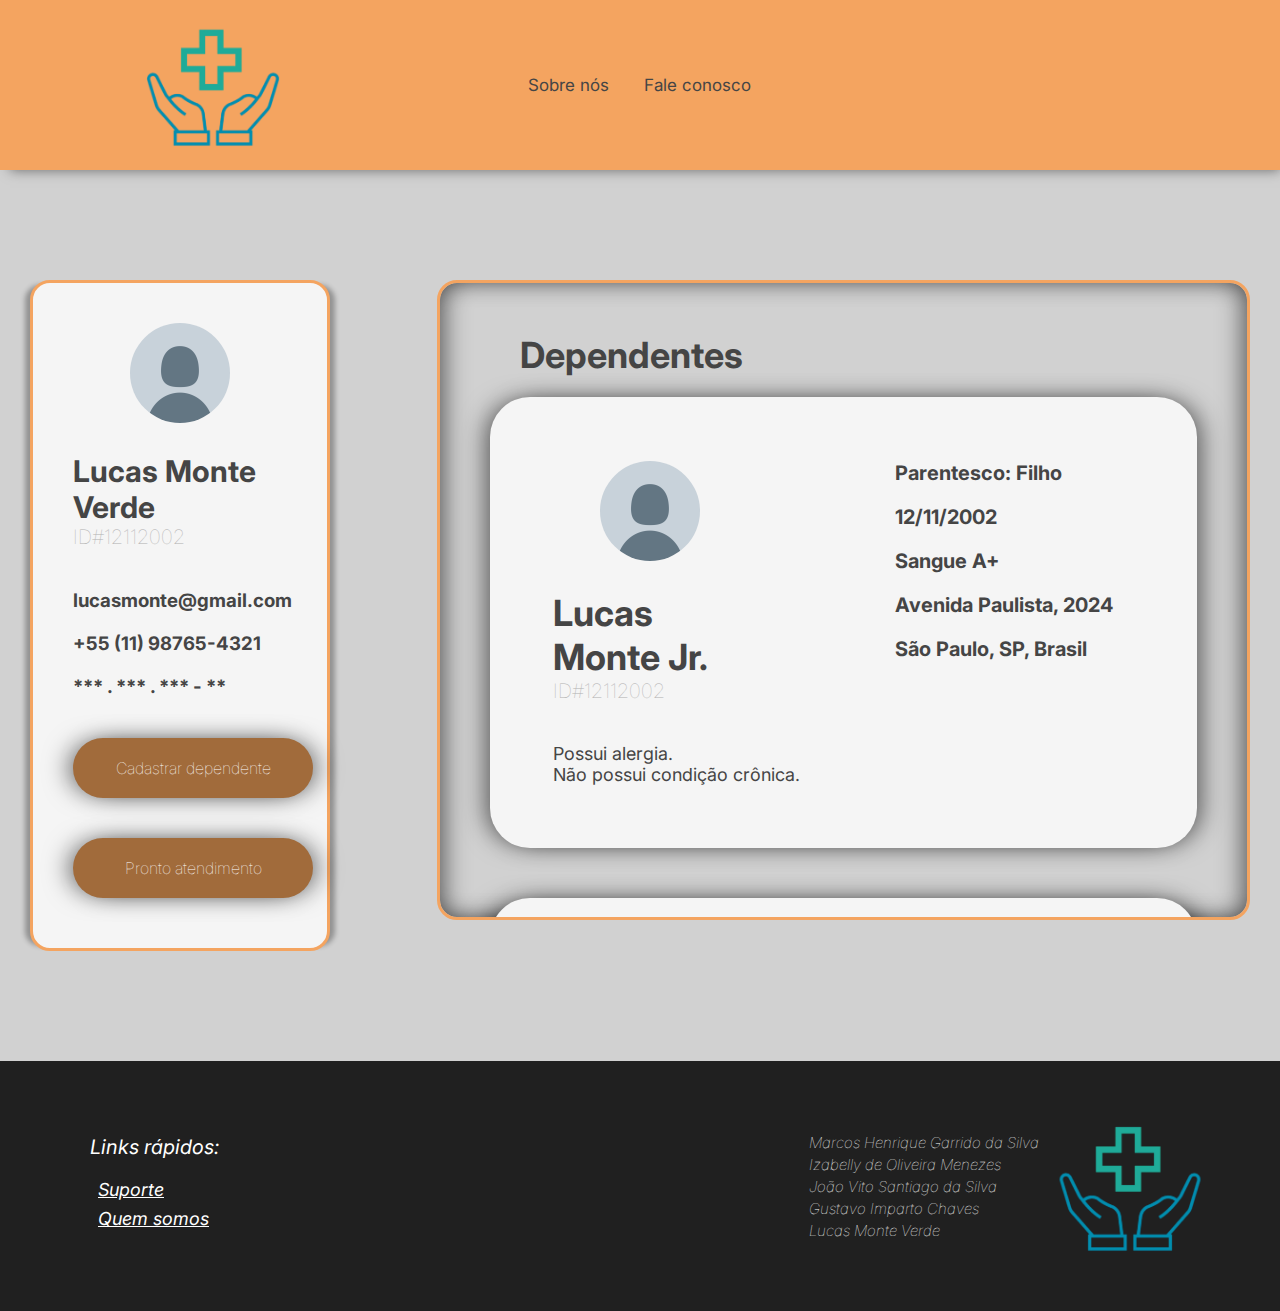
<file: GS -Style/usuario.html>
<!DOCTYPE html>
<html lang="pt-br">
<head>
    <meta charset="UTF-8">
    <meta name="viewport" content="width=device-width, initial-scale=1.0">
    <title>Usuario</title>
    <link rel="stylesheet" href="./css/style.css">
    <link rel="stylesheet" href="./css/usuario.css">
</head>
<body>
    <header>
        <img src="./images/VitalidadeLogo.png" height="150px" width="150" alt="Vitalidade Logo" class="logo">
        <nav class="navegar">
            <ul class="listaHeader">
                <li class="itemHeader"><a href="./quemSomos.html">Sobre nós</a></li>
                <li class="itemHeader"><a href="./suporte.html">Fale conosco</a></li>
            </ul>
        </nav>
    </header>

    <container class="telaUsuario">
        
        <div class="gridding">

            <div class="dadosUsuario">
                <img src="./images/FotoPerfil.png" height="100px" width="100px" alt="Foto Perfil" class="fotoPerfil">
                <h2>Lucas Monte Verde</h2>
                <h4>ID#12112002</h4>
                <div class="gridMenor">
                    <div class="dados">
                        <h3>lucasmonte@gmail.com</h3>
                        <h3>+55 (11) 98765-4321</h3>
                        <h3>*** . *** . *** - **</h3>
                    </div>
                    
                    <div class="botoesUsuario">
                    
                        <a href="./cadastrarDependente.html" class="opcoesUsuario">Cadastrar dependente</a>
                        
                        <a href="./prontoAtendimento.html" class="opcoesUsuario">Pronto atendimento</a>
                    
                    </div>
                </div>

            </div>
            
            <div class="dadosSeguros">
                <h1>Dependentes</h1>
                <section class="segurosAtivos">
                    <div class="gridding">
                        <div class="part1">
                            <img src="./images/FotoPerfil.png" height="100px" width="100px" alt="Foto Perfil" class="fotoPerfil">
                            <h2>Lucas Monte Jr.</h2>
                            <h4>ID#12112002</h4>
                        </div>
                        <div class="part2">
                            <h3> Parentesco: Filho</h3>
                            <h3>12/11/2002</h3>
                            <h3>Sangue A+</h3>
                            <h3>Avenida Paulista, 2024</h3>
                            <h3>São Paulo, SP, Brasil</h3>
                        </div>
                    </div>
                    <p> Possui alergia.</p>
                    <p> Não possui condição crônica.</p>
                </section>
                <section class="segurosAtivos">
                    <div class="gridding">
                        <div class="part1">
                            <img src="./images/FotoPerfil.png" height="100px" width="100px" alt="Foto Perfil" class="fotoPerfil">
                            <h2>Lucas Monte Jr.</h2>
                            <h4>ID#12112002</h4>
                        </div>
                        <div class="part2">
                            <h3> Parentesco: Filho</h3>
                            <h3>12/11/2002</h3>
                            <h3>Sangue A+</h3>
                            <h3>Avenida Paulista, 2024</h3>
                            <h3>São Paulo, SP, Brasil</h3>
                        </div>
                    </div>
                    <p> Possui alergia.</p>
                    <p> Não possui condição crônica.</p>
                </section>
                
                </section>
                <a href="./cadastrarDependente.html" class="botaoAddDepend">Cadastre dependente</a>
            </div>
            
        </div>
    </container>

    <footer>
        <nav class="linksRapidos">
            <p>Links rápidos:</p>
            <ul class="links">
                <li class="link"><a href="./suporte.html">Suporte</a></li>
                <li class="link"><a href="./quemSomos.html">Quem somos</a></li>
            </ul>
        </nav>

        <div class="shield">
            <ul class="grupo">
                <li class="integrante">Marcos Henrique Garrido da Silva</li>
                <li class="integrante">Izabelly de Oliveira Menezes</li>
                <li class="integrante">João Vito Santiago da Silva</li>
                <li class="integrante">Gustavo Imparto Chaves</li>
                <li class="integrante">Lucas Monte Verde</li>
            </ul>
            <img src="./images/VitalidadeLogo.png" height="160px" width="160px">
        </div>
    </footer>
</body>
</html>
</file>
<file: GS -Style/css/style.css>
@import url('https://fonts.googleapis.com/css2?family=Inter&display=swap%27');

body *, body {
    box-sizing: border-box;
    margin: 0 auto;
    padding: 0;
    display: block;
    font-family: 'Inter';
    text-decoration: none;
}

/* HEADER */

header {
    position: relative;
    display: grid;
    grid-template-columns: 1fr 1fr 1fr;
    height: 170px;
    width: 100%;
    background-color: sandybrown;
    align-items: center;
    list-style-type: none;
    font-size: 17px;
}


.listaHeader {
    list-style-type: none;
    padding: 0;
}
.listaHeader a{
    color: #454545;
}
  
.itemHeader {
    display: inline-block;
    margin: 15px;
}


.login a{ 
    padding: 15px; 
    box-shadow: 3px 3px 15px rgba(0, 0, 0, 0.2), -3px -3px 15px rgba(0, 0, 0, 0.2);
    border-radius: 10px;
    background-color: rgb(161, 107, 59);
    color: white;
}

/* FOOTER */

footer {
    position: relative;
    height: 250px;
    width: 100%;
    background-color: #202020;
    display: flex;
    align-items: center;
    margin: 0;
    padding: 50px;
}

.shield{
    display: flex;
    margin-right: 20px;
    align-items: center;
}

.grupo {
    color: white;
    font-size: 15px;
    font-weight: 100;
    margin-right: 8px;
    font-style: italic;
}

.integrante {
    margin: 3px;
}

.linksRapidos {
    margin-left: 40px;
    margin-top: 0;
    font-size: 20px;
    color: white;
    font-style: italic;
}

.links{
    margin-top: 20px;
}

.link a{
    margin: 8px;
    color:white;
    font-size: 18px;
    text-decoration: underline;
   
}

/*Reponsivdade para tablet*/
@media screen and (max-width: 1024px){
    header {
        height: 200px;
        font-size: 17px;
    }

    .itemHeader {
        margin: 15px;
    }
    
    .logo {    
        margin-left: 100px;
        margin-right: 50px;
    }
  
}


/*Reponsivdade para celular*/
@media screen and (max-width: 600px) {
    header {
        height: auto;
        width: 100%;
        display: grid;
        grid-template-columns: 1fr;
        align-items: center;
        justify-content: center;
        flex-direction: column;

    }
    .logo {    
        margin-left: auto;
        margin-right: auto;
    }


    .grupo {
        color: white;
        font-size: 15px;
        font-weight: 100;
        margin-right: 15px;
        font-style: italic;
    }
    footer {
        position: relative;
        display: flex;
        flex-direction: column;
        height: 600px;
        align-items: center;
        padding: 30px;
    }
    .integrante{
        
        margin: 15px;
    }
    .linksRapidos{
        margin-bottom: 50px;
    }

   



}
</file>
<file: GS -Style/css/index.css>
/* CONTAINER INDEX */
body{
    background-color: rgb(214, 214, 214);
}
.corpo {
    width: 1024px;
    padding-bottom: 50px;
}

/* Section 1 */
.anuncio {
    width: 95%;
    height: 300px;
    display: grid;
    grid-template-columns: 1fr 1fr;
    margin-bottom: 60px;
    background-color: white;
    border: 3px solid sandybrown;
    border-radius: 30px;
    box-shadow: 5px 5px 12px -5px rgba(0, 0, 0, 0.5), -5px -5px 12px -5px rgba(0, 0, 0, 0.5);
    
}

.imageMed1 {
    width: 100%;
    height: 100%;
    border-top-right-radius: 30px;
    border-bottom-right-radius: 30px;
    
}
.imageMed2 {
    width: 100%;
    height: 100%;
    border-top-left-radius: 30px;
    border-bottom-left-radius: 30px;
    
}



/*Section 2*/
.crieSuaConta {
    width: 100%;
    display: flex;
    flex-direction: column;
    align-items: center;
    color: #454545;
    margin: 50px;
}
.contato {
    width: 500px;
    height: 200px;
    border-radius: 20px;
    padding: 20px;
    border: 2px solid sandybrown;
    background-color: white;
    display: grid;
    grid-template-columns: 1fr;
    align-items: center;
    box-shadow: 5px 5px 12px -5px rgba(0, 0, 0, 0.5), -5px -5px 12px -5px rgba(0, 0, 0, 0.5);
    
}

.contrate {
    width: 280px;
    height: 60px;
    background-color: rgb(161, 107, 59);
    color: white;
    border-radius: 10px;
    font-size: 20px;
    font-weight: 50;
    display: flex;
    align-items: center;
    justify-content: center;
    box-shadow: 5px 5px 12px -5px rgba(0, 0, 0, 0.5), -5px -5px 12px -5px rgba(0, 0, 0, 0.5);
    
}



/*Reponsivdade para tablet*/
@media screen and (max-width: 1024px){
    .corpo {
        width: 100%;
    }

    .anuncio {
        width: 640px;
        display: grid;
        grid-template-columns: 1fr;
        justify-items: center;
        box-shadow: 10px 10px 10px -5px rgba(0, 0, 0, 0.5), -10px -10px 10px -5px rgba(0, 0, 0, 0.5);
    }

    
    .contrate {
        margin-top: 40px;
        margin-bottom: 30px;
    }
    
    
}


/*Reponsivdade para celular*/
@media screen and (max-width: 600px) {
    .anuncio {
        width: 100%;
        display: grid;
        grid-template-columns: 1fr;
        justify-items: center;
        box-shadow: 0px 0px 0px 0px rgba(0, 0, 0, 0)
    }
    

}
</file>
<file: GS -Style/css/cadastro.css>
body{
    background-color: rgb(214, 214, 214);
}

header{
    box-shadow: 5px 5px 12px -5px rgba(0, 0, 0, 0.5)
}

.telaCad {
    width: 640px;
    margin-top: 40px;
    margin-bottom: 50px;
    padding: 50px;
    border-radius: 20px;
    box-shadow: 10px 0 15px -5px rgba(0, 0, 0, 0.5), -10px 0 15px -5px rgba(0, 0, 0, 0.5);
    font-size: 24px;
    background-color: #ffffff;
    color: #454545;
    border: 2px solid sandybrown;
    font-weight: bolder;
    align-items: center;

}

input {
    width: 100%;
    height: 50px;
    border-radius: 10px;
    padding: 20px;
    border: 2px solid sandybrown;
    box-shadow: inset 3px 3px 15px rgba(0, 0, 0, 0.2), inset -3px -3px 15px rgba(0, 0, 0, 0.2);
    margin: 8px;
    margin-left: 0px;
    margin-top: 50px;
}

.gridding {
    display: grid;
    grid-template-columns: 1fr 1fr;
}
.telaCad h1{
    margin-bottom: 10px;
}
.telaCad h2{
    margin-left: 15px;
}

.buttom{
    width: 180px;
    height: 60px;
    border-radius: 10px;
    padding: 20px;
    margin-top: 50px;
    margin-bottom: 20px;
    background-color: rgb(161, 107, 59);
    border: 0;
    box-shadow: 5px 5px 12px -5px rgba(0, 0, 0, 0.5), -5px -5px 12px -5px rgba(0, 0, 0, 0.5);
    font-weight: lighter;
    display: flex;
    justify-content: center;
    font-size: 14px;
    color: white;
}

.labelSexo h3{
    margin-top: 30px;
    margin-left: 30px;
    
}
.opcaoSexo {
   
    width: 100%;
    height: 40px;
    border-radius: 10px;
    padding: 20px;
    border: 4px solid sandybrown;
    box-shadow: inset 0px 0px 0px rgba(0, 0, 0, 0.0), inset 0px 0px 0px rgba(0, 0, 0, 0.0);
    margin: 8px;
    margin-left: 0px;
    margin-top: 50px;
}
.labelSexo .gridding{
    font-size: 18px;
}
.cadDepend{
    font-size: 44px;
}


/*Reponsivdade para celular*/
@media screen and (max-width: 640px) {
    .telaCad {
        padding: auto;
        width: 95%;
        height: 100%;
        grid-template-columns: 1fr
        
    }
    .gridding {
        display: grid;
        grid-template-columns: 1fr;
    }
    .telaCad img{
        width: 100px;
        height: 100px;
    }

    input {
        width: 100%;
    }

}
</file>
<file: GS -Style/css/login.css>
body{
    background-color: rgb(214, 214, 214);
}

header{
    box-shadow: 5px 5px 12px -5px rgba(0, 0, 0, 0.5)
}

.telaLogin {
    width: 540px;
    margin-top: 80px;
    margin-bottom: 100px;
    padding: 50px;
    border-radius: 20px;
    box-shadow: 10px 0 15px -5px rgba(0, 0, 0, 0.5), -10px 0 15px -5px rgba(0, 0, 0, 0.5);
    background-color: #ffffff;
    border: 3px solid sandybrown;
    font-size: 24px;
    color: #454545;
    font-weight: bolder;
    display: flex;
    flex-direction: column; 
    align-items: center;
}
.telaLogin h1{
    margin-bottom: 20px;
}

input {
    width: 100%;
    height: 60px;
    border-radius: 10px;
    padding: 20px;
    border: 2px solid sandybrown;
    box-shadow: inset 3px 3px 15px rgba(0, 0, 0, 0.2), inset -3px -3px 15px rgba(0, 0, 0, 0.2);
    margin: 8px;
    margin-left: 0px;
    
}

button{
    width: 120px;
    height: 60px;
    border-radius: 10px;
    font-weight: lighter;
    padding: 20px;
    margin-top: 40px;
    margin-bottom: 50px;
    background-color: rgb(161, 107, 59);
    border: 0;
    box-shadow: 5px 5px 12px -5px rgba(0, 0, 0, 0.5), -5px -5px 12px -5px rgba(0, 0, 0, 0.5);
    font-size: 16px;
    color: white;

}   

.efetuarLogin label{
    margin-top: 50px;
    font-size: 22px;
    margin-left: 12px;
}
.efetuarLogin a{
    font-size: 16px;
    color: #454545;
    margin-left: 10px;
    font-weight: lighter;
      
}


/*Reponsivdade para celular*/
@media screen and (max-width: 600px) {

    input {
        width: 100%
    }
    .telaLogin {
        width: 95%;
    }
    .efetuarLogin a{
        font-size: 14px;
        font-weight:lighter;
        margin-left: auto;
        
    }
}
</file>
<file: GS -Style/css/prontoAtendimento.css>
body{
    background-color: rgb(214, 214, 214);
}

header{
    box-shadow: 5px 5px 12px -5px rgba(0, 0, 0, 0.5)
}

.telaCad {
    width: 640px;
    margin-top: 40px;
    margin-bottom: 50px;
    padding: 50px;
    border-radius: 20px;
    box-shadow: 10px 0 15px -5px rgba(0, 0, 0, 0.5), -10px 0 15px -5px rgba(0, 0, 0, 0.5);
    font-size: 24px;
    background-color: #ffffff;
    color: #454545;
    border: 2px solid sandybrown;
    font-weight: bolder;
    align-items: center;

}

select {
    width: 100%;
    height: 60px;
    border-radius: 10px;
    padding: 10px;
    border: 2px solid sandybrown;
    box-shadow: inset 3px 3px 15px rgba(0, 0, 0, 0.2), inset -3px -3px 15px rgba(0, 0, 0, 0.2);
    margin: 8px;
    margin-left: 0px;
    margin-top: 50px;
}

.breveTexto {
    width: 100%;
    height: 100px;
    border-radius: 10px;
    padding: 20px;
    border: 2px solid sandybrown;
    box-shadow: inset 3px 3px 15px rgba(0, 0, 0, 0.2), inset -3px -3px 15px rgba(0, 0, 0, 0.2);
    margin: 8px;
    margin-left: 0px;
    margin-top: 50px;
}


.telaCad h1{
    margin-bottom: 10px;
}
.telaCad h2{
    margin-left: 15px;
}

.buttom{
    width: 220px;
    height: 60px;
    border-radius: 10px;
    padding: 20px;
    margin-top: 50px;
    margin-bottom: 20px;
    background-color: rgb(161, 107, 59);
    border: 0;
    box-shadow: 5px 5px 12px -5px rgba(0, 0, 0, 0.5), -5px -5px 12px -5px rgba(0, 0, 0, 0.5);
    font-weight: lighter;
    display: flex;
    justify-content: center;
    font-size: 14px;
    color: white;
}

.labelSexo h3{
    margin-top: 30px;
    margin-left: 30px;
    
}
.opcaoSexo {
   
    width: 100%;
    height: 40px;
    border-radius: 10px;
    padding: 20px;
    border: 4px solid sandybrown;
    box-shadow: inset 0px 0px 0px rgba(0, 0, 0, 0.0), inset 0px 0px 0px rgba(0, 0, 0, 0.0);
    margin: 8px;
    margin-left: 0px;
    margin-top: 50px;
}
.labelSexo .gridding{
    font-size: 18px;
}
.cadDepend{
    font-size: 44px;
}


/*Reponsivdade para celular*/
@media screen and (max-width: 640px) {
    .telaCad {
        padding: auto;
        width: 95%;
        height: 100%;
        grid-template-columns: 1fr
        
    }
    .gridding {
        display: grid;
        grid-template-columns: 1fr;
    }
    .telaCad img{
        width: 100px;
        height: 100px;
    }

    input {
        width: 100%;
    }

}
</file>
<file: GS -Style/css/quemSomos.css>
body{
    background-color: rgb(214, 214, 214);
}
header{
    box-shadow: 5px 5px 12px -5px rgba(0, 0, 0, 0.5)
}
.quemSomos {
    width: 1230px;
    padding: 50px;
    font-size: 16px;
    color: #454545;
}

.part1 {
    display: grid;
    grid-template-columns: 1fr 1fr 1fr;
}
.part2 {
    display: grid;
    grid-template-columns: 1fr 1fr;
    justify-content: center;
    justify-items: center;
    width: 800px;
}
.aluno {
    width: 300px;
    height: 350px;
    border-radius: 10%;
    box-shadow: 5px 5px 12px -5px rgba(0, 0, 0, 0.5), -5px -5px 12px -5px rgba(0, 0, 0, 0.5);
    padding: 40px;
    margin: 40px;
    background-color: white;
    border: 3px solid sandybrown;
}
.aluno img{
    border-radius: 50%;
    border: 3px solid #0f75ac;
    padding: 3px;
    margin-top: 30px;
    margin-bottom: 45px;
}

.aluno h2{
    margin-top: 10px;
    margin-bottom: 10px;
    font-weight: bolder;
}
.aluno h3{
    font-size: 16px;
    
}

/*Reponsivdade para tablet*/
@media screen and (max-width: 1230px){
    .quemSomos {
        width: 100%;
    }

    .part1 {
        display: grid;
        grid-template-columns: 1fr 1fr; 
        gap: 10px;
        justify-content: center;
        justify-items: center;
    }
    
    .part2 {
        display: grid;
        grid-template-columns: 1fr 1fr; 
        justify-content: center;
        justify-items: center;
        width: 100%;
    }
    .aluno:nth-child(3) {
        grid-column: span 2;
    }
    
}


/*Reponsivdade para celular*/
@media screen and (max-width: 800px) {
    
    .part1 {
        grid-template-columns: 1fr; 
    }
    
    .part2 {
        grid-template-columns: 1fr;
    }
    .aluno:nth-child(1) {
        grid-column: span 2;
    }

    .aluno {
        width: 350px;
        height: 400px;
    }

    .aluno img{
        width: 130px;
        height: 130px;
    }


}
</file>
<file: GS -Style/css/recuperar.css>
body{
    background-color: rgb(214, 214, 214);
}

header{
    box-shadow: 5px 5px 12px -5px rgba(0, 0, 0, 0.5)
}

.telaRecuperar {
    width: 540px;
    margin-top: 40px;
    margin-bottom: 50px;
    padding: 48px;
    border-radius: 20px;
    box-shadow: 10px 0 15px -5px rgba(0, 0, 0, 0.5), -10px 0 15px -5px rgba(0, 0, 0, 0.5);
    background-color: #ffffff;
    font-size: 19px;
    color: #454545;
    font-weight: bolder;
    display: flex;
    flex-direction: column; 
    align-items: center;
}

.telaRecuperar h1{
    margin-top: 30px;

}
.telaRecuperar p{
    font-size: 18px;
    font-weight: lighter;
}

.recuperarConta {
    padding: 50px;
    display: flex;
    flex-direction: column; 
    align-items: center;
}

input {
    width: 100%;
    height: 60px;
    border-radius: 10px;
    padding: 20px;
    border: 2px solid sandybrown;
    box-shadow: inset 3px 3px 15px rgba(0, 0, 0, 0.2), inset -3px -3px 15px rgba(0, 0, 0, 0.2);
    margin: 8px;
    margin-top: 70px;
}

button{
    width: 180px;
    height: 60px;
    border-radius: 10px;
    margin-top: 50px;
    background-color: rgb(161, 107, 59);
    border: 0;
    box-shadow: 5px 5px 12px -5px rgba(0, 0, 0, 0.5), -5px -5px 12px -5px rgba(0, 0, 0, 0.5);
    font-size: 16px;
    color: white;

}  

/*Reponsivdade para celular*/
@media screen and (max-width: 600px) {

    input {
        width: 85%
    }
    .telaRecuperar {
        width: 95%;
    }
    .recuperarConta {
        padding: 0;
        padding-top: 40px;
        display: flex;
        flex-direction: column; 
        align-items: center;
    }
    
}
</file>
<file: GS -Style/css/suporte.css>
body{
    background-color: rgb(214, 214, 214);
}

header{
    box-shadow: 5px 5px 12px -5px rgba(0, 0, 0, 0.5)
}
.suporte{
    width: 1280px;
    padding: 50px;
    font-size: 16px;
    color: #454545;
    display: flex;
    flex-direction: column;
    align-items: center;
}

.contato {
    width: 600px;
    height: 250px;
    border-radius: 60px;
    box-shadow: 5px 5px 12px -5px rgba(0, 0, 0, 0.5), -5px -5px 12px -5px rgba(0, 0, 0, 0.5);
    padding: 50px;
    margin: 30px;
    background-color: white;
    border: 2px solid sandybrown;

}
.contato h2 {
    font-size: 40px;
    font-weight: bolder;
}

.contato h2{
    margin-top: 30px;
    margin-bottom: 20px;
    font-weight: bolder;
}

/*Reponsivdade para tablet*/
@media screen and (max-width: 1280px){
    .suporte{
        width: 100%
    }

}
/*Reponsivdade para celular*/
@media screen and (max-width: 600px) {
    .contato {
        width: 100%;
        height: 100%;
    }
    .contato h2{
        font-size: 30px
    }

}
</file>
<file: GS -Style/css/usuario.css>
body{
    background-color: rgb(214, 214, 214);
}

header{
    box-shadow: 5px 5px 12px -5px rgba(0, 0, 0, 0.5)
}

.gridding {
    display: grid;
    grid-template-columns: 1fr 2fr;
}

h4{
    color: rgb(177, 177, 177);
    font-weight: lighter;
    margin-bottom: 40px;
    font-size: 20px;
}

.telaUsuario{
    width: 1280px;
    box-shadow: 10px 0 15px -5px rgba(0, 0, 0, 0.5), -10px 0 15px -5px rgba(0, 0, 0, 0.5);
    padding: 30px;
    background-color: #d1d1d1;
    color: #454545;
}

/* DADOS DO USUÁRIO */
.dadosUsuario {
    width: 360px;
    margin-top: 80px;
    margin-bottom: 80px;
    padding: 40px;
    background-color: whitesmoke;
    border: 3px solid sandybrown;
    margin-left: 10px;
    border-radius: 20px;
    box-shadow: 10px 0 5px -5px rgba(0, 0, 0, 0.3), -10px 0 5px -5px rgba(0, 0, 0, 0.3);

}

.dadosUsuario h2{
    font-size: 30px;
}

.dadosUsuario h3{
    margin-top: 20px;
}

.fotoPerfil {
    border-radius: 50%;
    margin-bottom: 30px;
}

.opcoesUsuario {
    width: 100%;
    height: 60px;
    background-color: rgb(255, 255, 255);
    margin-top: 20px;
}
.opcoesUsuario {
    width: 240px;
    height: 60px;
    border-radius: 40px;
    font-weight: bold;
    padding: 20px;
    margin-top: 40px;
    margin-bottom: 10px;
    background-color: rgb(161, 107, 59);
    border: 0;
    box-shadow: 10px 0 25px -5px rgba(0, 0, 0, 0.5), -10px 0 25px -5px rgba(0, 0, 0, 0.5);
    font-size: 16px;
    color: white;
    font-weight: lighter;
    display: flex;
    align-items: center;
    justify-content: center;
}





/* DADOS DOS DEPENDENTES */

.dadosSeguros {
    width: 100%;
    height: 640px;
    margin-top: 80px;
    margin-bottom: 100px;
    padding: 50px;
    border-radius: 20px;
    box-shadow: inset 10px 0 25px -5px rgba(0, 0, 0, 0.5), inset -10px 0 25px -5px rgba(0, 0, 0, 0.5);
    border: 3px solid sandybrown;
    font-size: 24px;
    overflow: auto;
}
.dadosSeguros h1{
    color: #454545;
    justify-content: center;
    font-size: 36px;
    margin-bottom: 20px;
    margin-left: 30px;
}


/* Deixando a barra transparente */
.dadosSeguros::-webkit-scrollbar {width: 0px;}/* Chrome, Safari */
.dadosSeguros::-ms-scrollbar {width: 0px;}/* Internet Explorer */
/* Deixando a barra transparente */

.segurosAtivos {
    width: 100%;
    border-radius: 40px;
    margin-bottom: 50px;
    box-shadow: 10px 0 25px -5px rgba(0, 0, 0, 0.5), -10px 0 25px -5px rgba(0, 0, 0, 0.5);
    background-color: whitesmoke;
    padding: 9%
}

.part2{
    margin-right: 20px;
}

.segurosAtivos h3{
    font-size: 20px;
    margin-bottom: 20px;

}

.segurosAtivos p{
    font-size: 18px;
    margin-bottom: 0;
}

.botaoAddDepend {
    width: 240px;
    height: 60px;
    border-radius: 40px;
    font-weight: bold;
    padding: 20px;
    margin-top: 40px;
    margin-bottom: 10px;
    background-color: rgb(161, 107, 59);
    border: 0;
    box-shadow: 10px 0 25px -5px rgba(0, 0, 0, 0.5), -10px 0 25px -5px rgba(0, 0, 0, 0.5);
    font-size: 16px;
    color: white;
    font-weight: lighter;
    display: flex;
    align-items: center;
    justify-content: center;
}

/*Reponsivdade para tablet*/
@media screen and (max-width: 1280px){
    .telaUsuario{
        width: 100%;
    }
    .dadosUsuario {
        width: 300px;
        margin-left: 0px;
    }
    
}


/*Reponsivdade para tablet*/
@media screen and (max-width: 900px) {
   .gridding {
        grid-template-columns: 1fr;
    }
   .dadosUsuario{
        width: 100%;
        margin-bottom: 20px;
    }
   .gridMenor {
        display: grid;
        grid-template-columns: 1fr 1fr;
        justify-items: baseline;
    }
   .dadosUsuario h3{
        margin-top: 10px;
    }
    
    .botaoAddBike {
        width: 340px;
        height: 80px;
        border-radius: 40px;
        font-weight: bold;
        padding: 20px;
        margin-top: 40px;
        margin-bottom: 10px;
        background-color: #0f75ac;
        border: 0;
        box-shadow: 10px 0 25px -5px rgba(0, 0, 0, 0.5), -10px 0 25px -5px rgba(0, 0, 0, 0.5);
        font-size: 20px;
        color: white;
        font-weight: lighter;
        display: flex;
        align-items: center;
        justify-content: center;
    }
}

/*Reponsivdade para celular*/
@media screen and (max-width: 500px) {
    .telaUsuario{
        padding: 10px;
        background-color: #d1d1d1;
        color: #454545;
    }
    .gridMenor{
        grid-template-columns: 1fr;
    }
    .dadosUsuario{
        width: 100%;
        height: auto;
        margin-bottom: 20px;
    }
    
}
</file>
